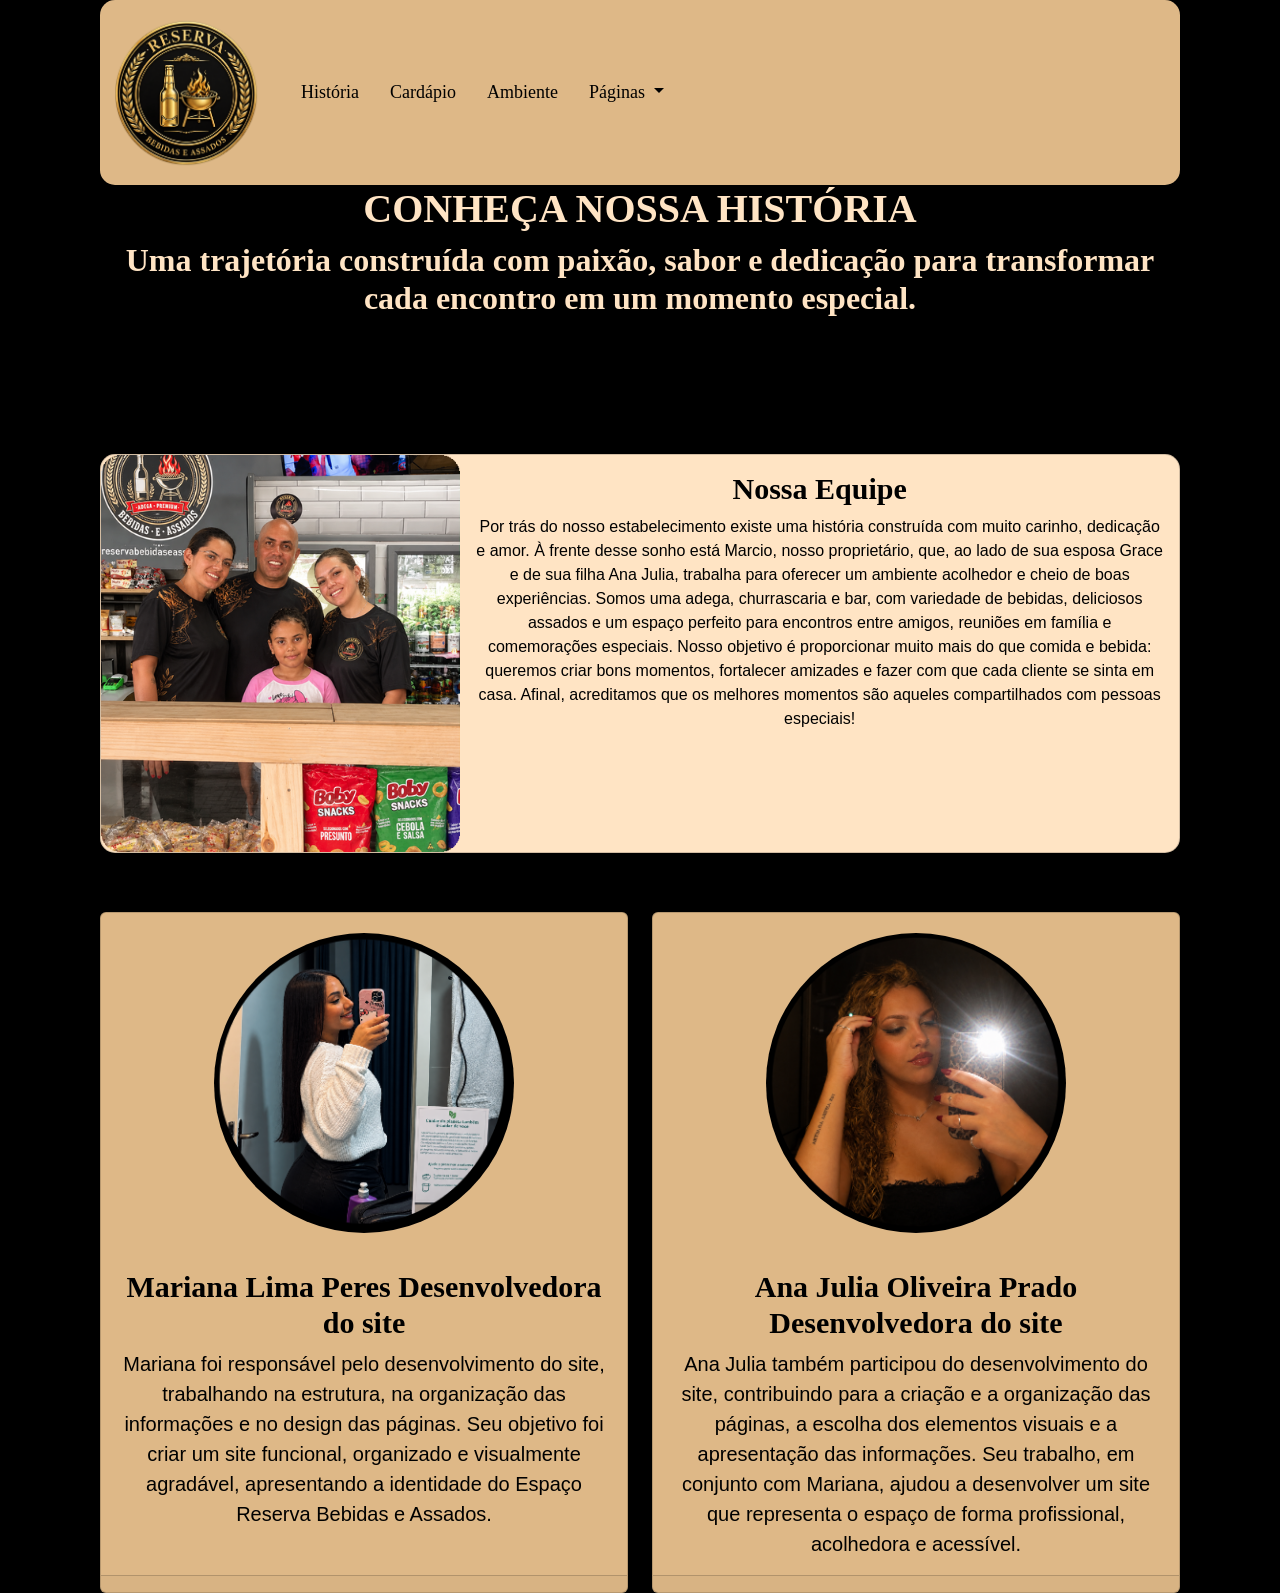
<file: Atividade Reserva Ana Julia e Mariana Finalizada/Atividade Reserva Ana Julia e Mariana 1 3 1/index.html>
<!DOCTYPE html>
<html lang="pt-br">
<head>
    <meta charset="UTF-8">
    <meta name="viewport" content="width=device-width, initial-scale=1.0">
    <link rel="stylesheet" type="text/css" href="bootstrap-5.3.8-dist/css/bootstrap.css">
      <link rel="stylesheet" href="css/style.css">
      <link rel="icon" type="image/png" href="imagens/imagem 1.png.png">
   

    <title>História</title>
</head>
<body>
  <header id="topo">

       

        </header>

        <nav class="navbar navbar-expand-lg navbar-reserva" data-bs-theme="dark">
    <div class="container-fluid">
        <a class="navbar-brand">
    <img src="imagens/imagem 1.png.png" alt="reserva_bebidas_assados" width="150">
</a>
        <button class="navbar-toggler" type="button" data-bs-toggle="collapse" data-bs-target="#navbarSupportedContent" aria-controls="navbarSupportedContent" aria-expanded="false" aria-label="Toggle navigation">
        <span class="navbar-toggler-icon"></span>
        </button>
        <div class="collapse navbar-collapse" id="navbarSupportedContent">
        <ul class="navbar-nav me-auto mb-2 mb-lg-0">
            <li class="nav-item">
            <a class="nav-link active" aria-current="page" href="index.html" >História</a>
            </li>
            <li class="nav-item">
            <a class="nav-link" href="página 2.html" >Cardápio</a>
            </li>
            <li class="nav-item">
            <a class="nav-link" href="página 3.html">Ambiente</a>
            </li>
            <li class="nav-item dropdown">
            <a class="nav-link dropdown-toggle" href="#" role="button" data-bs-toggle="dropdown" aria-expanded="false">
                Páginas
            </a>
            <ul class="dropdown-menu">
                <li><a class="dropdown-item" href="index.html">História</a></li>
                <li><a class="dropdown-item" href="página 2.html">Cardápio</a></li>
                <li><a class="dropdown-item" href="página 3.html">Ambiente</a></li>
            </ul>
            </li>
            <!--li class="nav-item">
            <a class="nav-link disabled" aria-disabled="true">Disabled</a>
            </li-->
        </ul>
        </div>
    </div>
    </nav>

    <h1>CONHEÇA NOSSA HISTÓRIA</h1> 
    <h2>Uma trajetória construída com paixão, sabor e dedicação para transformar  
        cada encontro em um momento especial.</h2>
    
    <p> A Reserva Bebidas e Assados nasceu em São Paulo, no bairro Reserva Raposo, com a proposta
        de reunir em um só lugar o sabor de um bom churrasco, bebidas selecionadas e aquele ambiente
        perfeito para aproveitar bons momentos.
        Mais do que uma churrascaria e adega, a Reserva busca proporcionar
        uma experiência acolhedora, valorizando
        a qualidade dos assados, o sabor e a convivência entre amigos e família.
        Cada detalhe foi pensado para tornar
        cada visita especial. </p>
                        <div class="card mb-3 historia-card">
        <div class="row g-0">
        <div class="col-md-4">
        <img src="imagens/imagem 2.png.png" class="img-fluid rounded-start historia-foto" alt="Nossa Equipe" >
      
        
        </div>
        <div class="col-md-8">
        <div class="card-body">
        <h5 class="card-title">Nossa Equipe</h5>
        <p class="card-text">Por trás do nosso estabelecimento existe uma história construída com muito carinho, dedicação e amor. À frente desse sonho está Marcio, nosso proprietário, que, ao lado de sua esposa Grace e de sua filha Ana Julia, trabalha para oferecer um ambiente acolhedor e cheio de boas experiências.

Somos uma adega, churrascaria e bar, com variedade de bebidas, deliciosos assados e um espaço perfeito para encontros entre amigos, reuniões em família e comemorações especiais.

Nosso objetivo é proporcionar muito mais do que comida e bebida: queremos criar bons momentos, fortalecer amizades e fazer com que cada cliente se sinta em casa. Afinal, acreditamos que os melhores momentos são aqueles compartilhados com pessoas especiais!</p>
        <p class="card-text"><small class="text-body-secondary"></small></p>
        </div>
        </div>
        </div>
        </div>
                <p>Reserva Bebidas e Assados — sabor que reúne pessoas.
           </p>
          
                            <div class="row row-cols-1 row-cols-md-2 g-4 justify-content-center">
                    <div class="col">
                    <div class="card h-100">
                    <img src="imagens/imagem 3.png.png" class="equipe-foto" alt="Mariana">
                    <div class="card-body ">
                    <h5 class="card-title">Mariana Lima Peres Desenvolvedora do site</h5> 
                    <p class="card-text">Mariana foi responsável pelo desenvolvimento do site, trabalhando na estrutura, na organização das informações e no design das páginas. Seu objetivo foi criar um site funcional, organizado e visualmente agradável, apresentando a identidade do Espaço Reserva Bebidas e Assados.</p>
                    </div>
                    <div class="card-footer">
                    <small class="text-body-secondary"></small>
                    </div>
                    </div>
                    </div>
                    <div class="col">
                    <div class="card h-100">
                    <img src="imagens/imagem 4.png.png" class="equipe-foto" alt="Ana Julia">
                    <div class="card-body">
                    <h5 class="card-title">Ana Julia Oliveira Prado Desenvolvedora do site</h5>
                    <p class="card-text">Ana Julia também participou do desenvolvimento do site, contribuindo para a criação e a organização das páginas, a escolha dos elementos visuais e a apresentação das informações. Seu trabalho, em conjunto com Mariana, ajudou a desenvolver um site que representa o espaço de forma profissional, acolhedora e acessível.
</p>
                    </div>
                    <div class="card-footer">
                    <small class="text-body-secondary"></small>
                    </div>
                    </div>
                    </div>
                    </div>
  <!-- Botão Voltar ao Topo -->
        <!-- IMPORTANTE! O conteúdo entre as linhas 148 até 175 é OBRIGATÓRIO para que o botão funcione corretamente!!!-->
        <button id="btnTopo"
            onclick="voltarAoTopo()"
            aria-label="Voltar ao topo"
            title="Voltar ao topo">
            ↑ <!--Este caractere está sendo usado para representar a seta para cima-->
        </button>
 
        <script>
            // Obtém o botão pelo seu ID
            const btnTopo = document.getElementById("btnTopo");
 
            // Verifica a posição da rolagem da página
            window.onscroll = function () {
                if (document.documentElement.scrollTop > 200) {
                    btnTopo.style.display = "block";
                } else {
                    btnTopo.style.display = "none";
                }
            };
 
            // Retorna suavemente ao início da página
            function voltarAoTopo() {
                window.scrollTo({
                    top: 0,
                    behavior: "smooth"
                });
            }
        </script>
    <script src="https://cdn.jsdelivr.net/npm/@popperjs/core@2.11.8/dist/umd/popper.min.js" integrity="sha384-I7E8VVD/ismYTF4hNIPjVp/Zjvgyol6VFvRkX/vR+Vc4jQkC+hVqc2pM8ODewa9r" crossorigin="anonymous"></script>
    <script src="https://cdn.jsdelivr.net/npm/bootstrap@5.3.8/dist/js/bootstrap.min.js" integrity="sha384-G/EV+4j2dNv+tEPo3++6LCgdCROaejBqfUeNjuKAiuXbjrxilcCdDz6ZAVfHWe1Y" crossorigin="anonymous"></script>
</body>
</html>
</file>
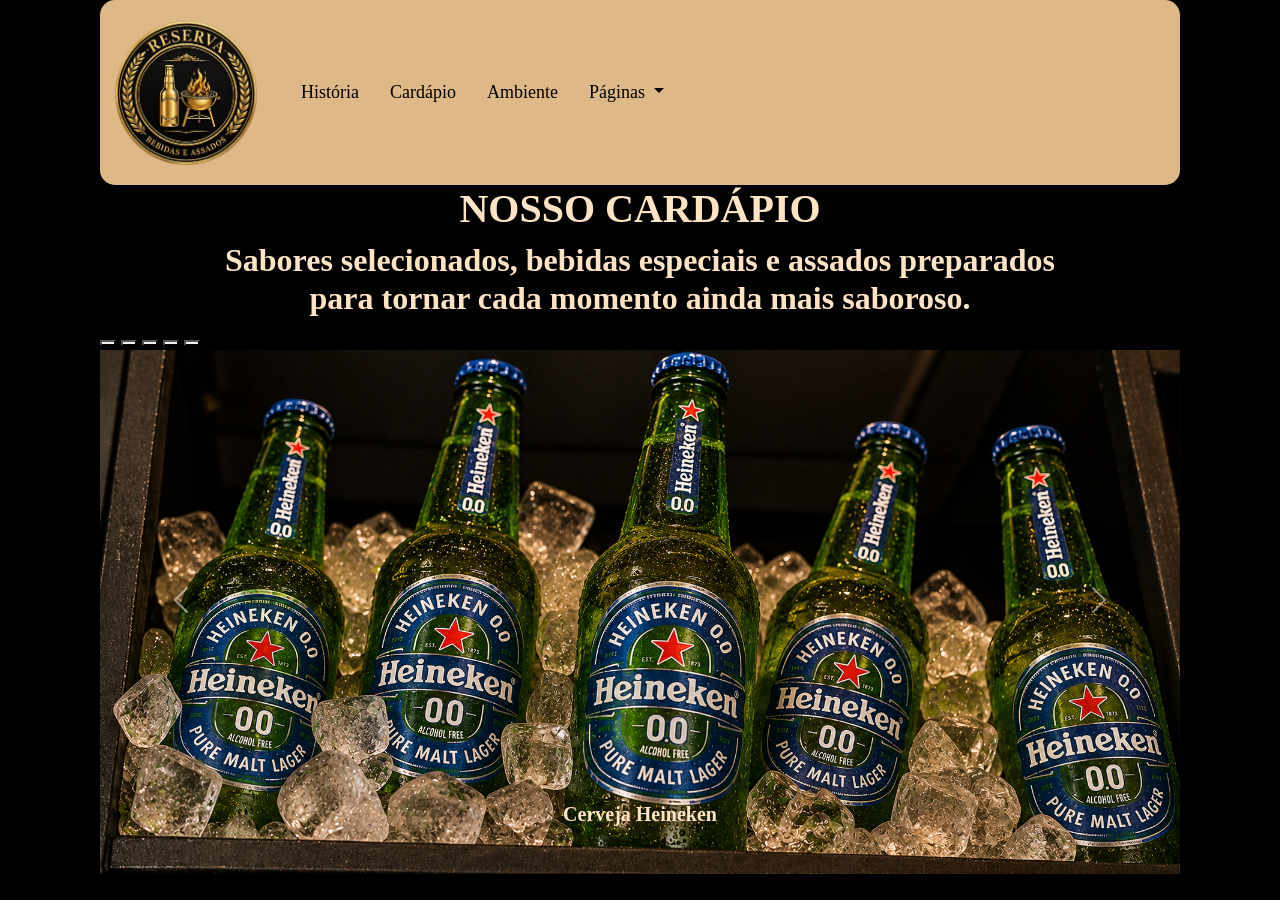
<file: Atividade Reserva Ana Julia e Mariana Finalizada/Atividade Reserva Ana Julia e Mariana 1 3 1/página 2.html>
<!DOCTYPE html>
<html lang="pt-br">
<head>
    <meta charset="UTF-8">
    <meta name="viewport" content="width=device-width, initial-scale=1.0">
    <link rel="stylesheet" type="text/css" href="bootstrap-5.3.8-dist/css/bootstrap.css">
    <link rel="stylesheet" href="css/style.css">
    <link rel="icon" type="image/png" href="imagens/imagem 1.png.png">
    
    <title>Cardápio</title>
</head>
<body>
  <header id="topo">

       

        </header>

     <nav class="navbar navbar-expand-lg navbar-reserva" data-bs-theme="dark">
    <div class="container-fluid">
        <a class="navbar-brand">
    <img src="imagens/imagem 1.png.png" alt="reserva_bebidas_assados" width="150">
</a>
        <button class="navbar-toggler" type="button" data-bs-toggle="collapse" data-bs-target="#navbarSupportedContent" aria-controls="navbarSupportedContent" aria-expanded="false" aria-label="Toggle navigation">
        <span class="navbar-toggler-icon"></span>
        </button>
        <div class="collapse navbar-collapse" id="navbarSupportedContent">
        <ul class="navbar-nav me-auto mb-2 mb-lg-0">
            <li class="nav-item">
            <a class="nav-link active" aria-current="page" href="index.html">História</a>
            </li>
            <li class="nav-item">
            <a class="nav-link" href="página 2.html" >Cardápio</a>
            </li>
            <li class="nav-item">
            <a class="nav-link" href="página 3.html">Ambiente</a>
            </li>
            <li class="nav-item dropdown">
            <a class="nav-link dropdown-toggle" href="#" role="button" data-bs-toggle="dropdown" aria-expanded="false">
                Páginas
            </a>
            <ul class="dropdown-menu">
                <li><a class="dropdown-item" href="index.html">História</a></li>
                <li><a class="dropdown-item" href="página 2.html">Cardápio</a></li>
                <li><a class="dropdown-item" href="página 3.html">Ambiente</a></li>
            </ul>
            </li>
            <!--li class="nav-item">
            <a class="nav-link disabled" aria-disabled="true">Disabled</a>
            </li-->
        </ul>
        </div>
    </div>
    </nav>


    <h1>NOSSO CARDÁPIO</h1>
    <h2>Sabores selecionados, bebidas especiais e assados preparados<br>
         para tornar cada momento ainda mais saboroso.</h2>
    
        <div id="carouselExample" class="carousel slide" data-bs-ride="carousel" data-bs-interval="3500">
            <div class="carousel">
            <button type="button" data-bs-target="#carouselExample" data-bs-slide-to="0" class="active" aria-current="true" aria-label="Slide 1"></button>
            <button type="button" data-bs-target="#carouselExample" data-bs-slide-to="1" aria-label="Slide 2"></button>
            <button type="button" data-bs-target="#carouselExample" data-bs-slide-to="2" aria-label="Slide 3"></button>
            <button type="button" data-bs-target="#carouselExample" data-bs-slide-to="3" aria-label="Slide 4"></button>
            <button type="button" data-bs-target="#carouselExample" data-bs-slide-to="4" aria-label="Slide 5"></button>
            </div>  
            <div class="carousel-inner">
            <div class="carousel-item active">
            <img src="imagens/imagem 5.png.png" class="d-block w-100 w" alt="...">
                <div class="carousel-caption d-none d-md-block">
                <h5>Cerveja Heineken</h5>
                
            </div>
        </div>
            <div class="carousel-item">
            <img src="imagens/Imagem 6.png.png" class="d-block w-100" alt="...">
                <div class="carousel-caption d-none d-md-block">
                    <h5> Whisky</h5> 
                   
                </div>
        </div>
            <div class="carousel-item">
            <img src="imagens/Imagem 7.png.png" class="d-block w-100" alt="...">
                <div class="carousel-caption d-none d-md-block">
                      <h5>Vinhos</h5>
                    
                </div>
        </div>
                <div class="carousel-item">
                <img src="imagens/imagem 8.png.png" class="d-block w-80" alt="...">
                    <div class="carousel-caption d-none d-md-block">
                        <h5>Porções</h5>
                     
                    </div>
        </div>
            <div class="carousel-item">
                <img src="imagens/imagem 9.png.png" class="d-block w-80" alt="...">
                    <div class="carousel-caption d-none d-md-block">
                        <h5>Caipirinhas</h5>
                        
                    </div>
            </div>
        </div>
        <button class="carousel-control-prev" type="button" data-bs-target="#carouselExample" data-bs-slide="prev">
            <span class="carousel-control-prev-icon" aria-hidden="true"></span>
            <span class="visually-hidden">Previous</span>
        </button>
        <button class="carousel-control-next" type="button" data-bs-target="#carouselExample" data-bs-slide="next">
            <span class="carousel-control-next-icon" aria-hidden="true"></span>
            <span class="visually-hidden">Next</span>
        </button>
        </div>
     <!-- Botão Voltar ao Topo -->
        <!-- IMPORTANTE! O conteúdo entre as linhas 148 até 175 é OBRIGATÓRIO para que o botão funcione corretamente!!!-->
        <button id="btnTopo"
            onclick="voltarAoTopo()"
            aria-label="Voltar ao topo"
            title="Voltar ao topo">
            ↑ <!--Este caractere está sendo usado para representar a seta para cima-->
        </button>
 
        <script>
            // Obtém o botão pelo seu ID
            const btnTopo = document.getElementById("btnTopo");
 
            // Verifica a posição da rolagem da página
            window.onscroll = function () {
                if (document.documentElement.scrollTop > 200) {
                    btnTopo.style.display = "block";
                } else {
                    btnTopo.style.display = "none";
                }
            };
 
            // Retorna suavemente ao início da página
            function voltarAoTopo() {
                window.scrollTo({
                    top: 0,
                    behavior: "smooth"
                });
            }
        </script>
    <script src="https://cdn.jsdelivr.net/npm/@popperjs/core@2.11.8/dist/umd/popper.min.js" integrity="sha384-I7E8VVD/ismYTF4hNIPjVp/Zjvgyol6VFvRkX/vR+Vc4jQkC+hVqc2pM8ODewa9r" crossorigin="anonymous"></script>
    <script src="https://cdn.jsdelivr.net/npm/bootstrap@5.3.8/dist/js/bootstrap.min.js" integrity="sha384-G/EV+4j2dNv+tEPo3++6LCgdCROaejBqfUeNjuKAiuXbjrxilcCdDz6ZAVfHWe1Y" crossorigin="anonymous"></script>
</body>
</html>
</file>
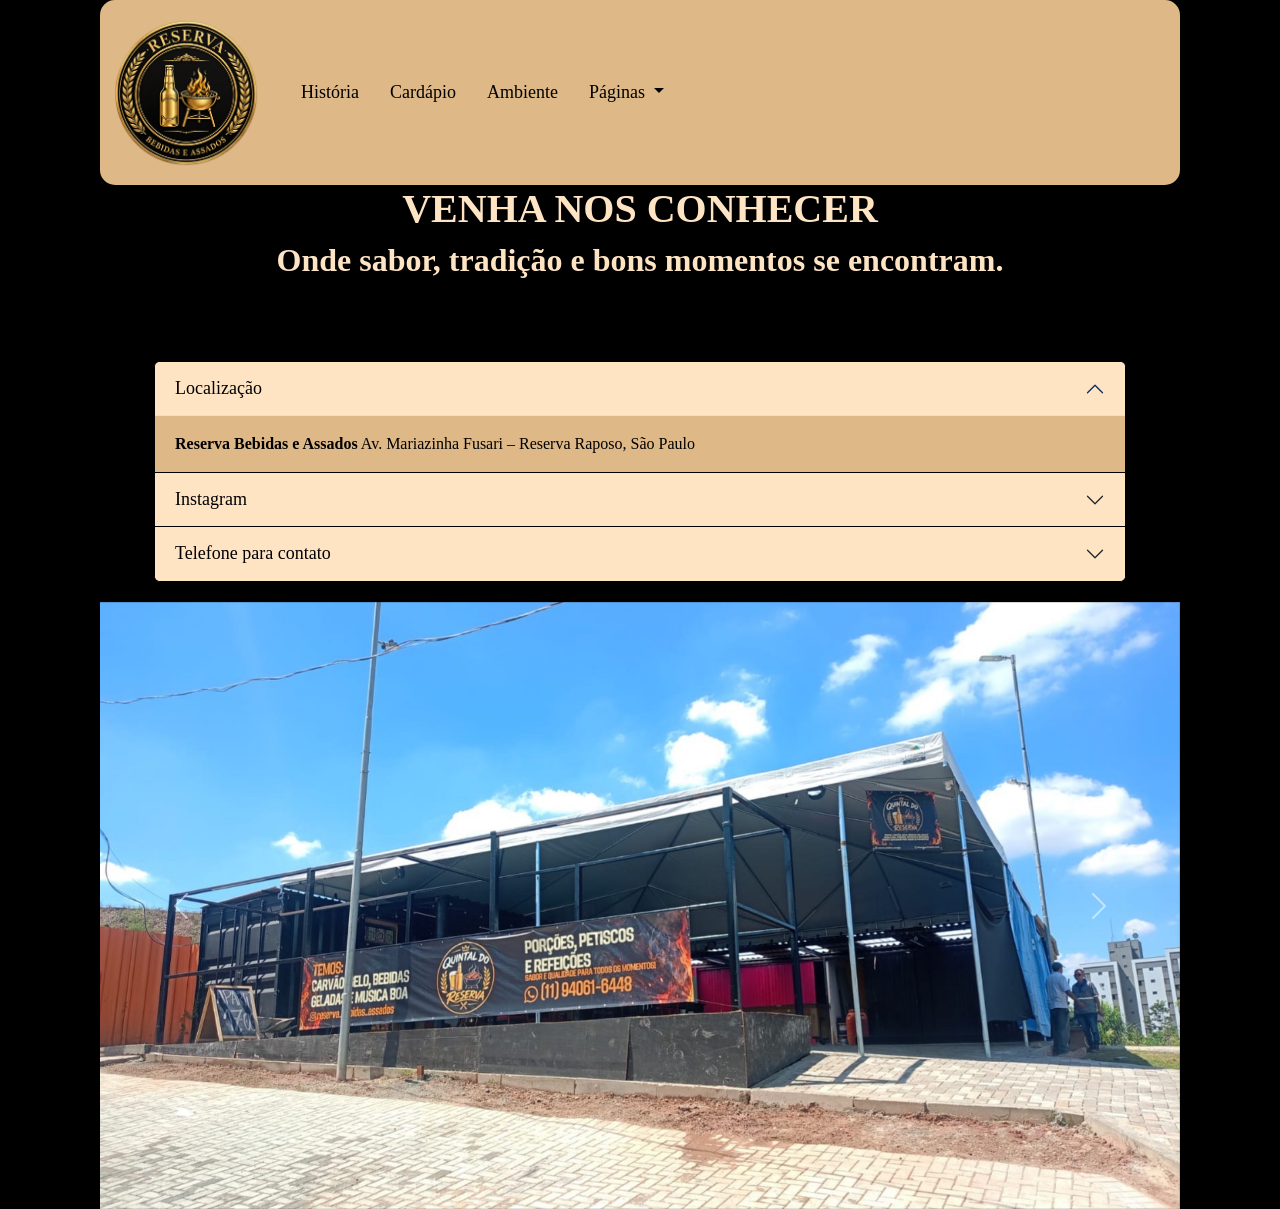
<file: Atividade Reserva Ana Julia e Mariana Finalizada/Atividade Reserva Ana Julia e Mariana 1 3 1/página 3.html>
<!DOCTYPE html>
<html lang="pt-br">
<head>
    <meta charset="UTF-8">
    <meta name="viewport" content="width=device-width, initial-scale=1.0">
    <link rel="stylesheet" type="text/css" href="bootstrap-5.3.8-dist/css/bootstrap.css">
    <link rel="stylesheet" href="css/style.css">
    <link rel="icon" type="image/png" href="imagens/imagem 1.png.png">
  
    <title>Ambiente</title>
</head>
<body>
  <header id="topo">

       

        </header>

     <nav class="navbar navbar-expand-lg navbar-reserva" data-bs-theme="dark">
    <div class="container-fluid">
        <a class="navbar-brand">
    <img src="imagens/imagem 1.png.png" alt="reserva_bebidas_assados" width="150">
</a>
        <button class="navbar-toggler" type="button" data-bs-toggle="collapse" data-bs-target="#navbarSupportedContent" aria-controls="navbarSupportedContent" aria-expanded="false" aria-label="Toggle navigation">
        <span class="navbar-toggler-icon"></span>
        </button>
        <div class="collapse navbar-collapse" id="navbarSupportedContent">
        <ul class="navbar-nav me-auto mb-2 mb-lg-0">
            <li class="nav-item">
            <a class="nav-link active" aria-current="page" href="index.html" >História</a>
            </li>
            <li class="nav-item">
            <a class="nav-link" href="página 2.html" >Cardápio</a>
            </li>
            <li class="nav-item">
            <a class="nav-link" href="página 3.html">Ambiente</a>
            </li>
            <li class="nav-item dropdown">
            <a class="nav-link dropdown-toggle" href="#" role="button" data-bs-toggle="dropdown" aria-expanded="false" >
                Páginas
            </a>
            <ul class="dropdown-menu">
                <li><a class="dropdown-item" href="index.html">História</a></li>
                <li><a class="dropdown-item" href="página 2.html">Cardápio</a></li>
                <li><a class="dropdown-item" href="página 3.html">Ambiente</a></li>
            </ul>
            </li>
            <!--li class="nav-item">
            <a class="nav-link disabled" aria-disabled="true">Disabled</a>
            </li-->
        </ul>
        </div>
    </div>
    </nav>

    <h1>VENHA NOS CONHECER</h1>
    <h2>Onde sabor, tradição e bons momentos se encontram.</h2>
    
    <p>Um lugar para saborear bons momentos, reunir quem você gosta e aproveitar o melhor em bebidas e assados. A Reserva Bebidas e Assados espera por você.
</p>
        <div class="accordion" id="accordionExample">
        <div class="accordion-item">
        <h2 class="accordion-header">
        <button class="accordion-button"  type="button" data-bs-toggle="collapse" data-bs-target="#collapseOne" aria-expanded="true" aria-controls="collapseOne">
                Localização
        </button>
        </h2>
        <div id="collapseOne" class="accordion-collapse collapse show" data-bs-parent="#accordionExample" >
        <div class="accordion-body">
        <strong>Reserva Bebidas e Assados</strong>  Av. Mariazinha Fusari – Reserva Raposo, São Paulo
        </div>
        </div>
        </div>
        <div class="accordion-item">
        <h2 class="accordion-header">
        <button class="accordion-button collapsed" type="button" data-bs-toggle="collapse" data-bs-target="#collapseTwo" aria-expanded="false" aria-controls="collapseTwo"  >
             Instagram
        </button>
        </h2>
        <div id="collapseTwo" class="accordion-collapse collapse" data-bs-parent="#accordionExample">
        <div class="accordion-body">
        <strong>Instagram</strong>@reserva_bebidas_assados
        </div>
        </div>
        </div>
        <div class="accordion-item">
        <h2 class="accordion-header">
        <button class="accordion-button collapsed" type="button" data-bs-toggle="collapse" data-bs-target="#collapseThree" aria-expanded="false" aria-controls="collapseThree"  >
           Telefone para contato
        </button>
        </h2>
        <div id="collapseThree" class="accordion-collapse collapse" data-bs-parent="#accordionExample" >
        <div class="accordion-body">
        <strong>WhatsApp</strong> +55 12 98811-1328
        </div>
        </div>
        </div>
        </div>

        <div id="carouselExampleInterval" class="carousel slide" data-bs-ride="carousel">
        <div class="carousel-inner">
        <div class="carousel-item active" data-bs-interval="3500">
        <img src="imagens/imagem 10.png.png" class="d-block w-100" alt="Entrada">
        </div>
        <div class="carousel-item" data-bs-interval="3500">
        <img src="imagens/imagem 11.png.png" class="d-block w-100" alt="...">
        </div>
        <div class="carousel-item">
        <img src="imagens/imagem 12.png.png" class="d-block w-100" alt="...">
        </div>
        </div>
        <button class="carousel-control-prev" type="button" data-bs-target="#carouselExampleInterval" data-bs-slide="prev">
        <span class="carousel-control-prev-icon" aria-hidden="true"></span>
        <span class="visually-hidden">Previous</span>
        </button>
        <button class="carousel-control-next" type="button" data-bs-target="#carouselExampleInterval" data-bs-slide="next">
        <span class="carousel-control-next-icon" aria-hidden="true"></span>
        <span class="visually-hidden">Next</span>
        </button>
</div>

         <!-- Botão Voltar ao Topo -->
        <!-- IMPORTANTE! O conteúdo entre as linhas 148 até 175 é OBRIGATÓRIO para que o botão funcione corretamente!!!-->
        <button id="btnTopo"
            onclick="voltarAoTopo()"
            aria-label="Voltar ao topo"
            title="Voltar ao topo">
            ↑ <!--Este caractere está sendo usado para representar a seta para cima-->
        </button>
 
        <script>
            // Obtém o botão pelo seu ID
            const btnTopo = document.getElementById("btnTopo");
 
            // Verifica a posição da rolagem da página
            window.onscroll = function () {
                if (document.documentElement.scrollTop > 200) {
                    btnTopo.style.display = "block";
                } else {
                    btnTopo.style.display = "none";
                }
            };
 
            // Retorna suavemente ao início da página
            function voltarAoTopo() {
                window.scrollTo({
                    top: 0,
                    behavior: "smooth"
                });
            }
        </script>
    <script src="https://cdn.jsdelivr.net/npm/@popperjs/core@2.11.8/dist/umd/popper.min.js" integrity="sha384-I7E8VVD/ismYTF4hNIPjVp/Zjvgyol6VFvRkX/vR+Vc4jQkC+hVqc2pM8ODewa9r" crossorigin="anonymous"></script>
    <script src="https://cdn.jsdelivr.net/npm/bootstrap@5.3.8/dist/js/bootstrap.min.js" integrity="sha384-G/EV+4j2dNv+tEPo3++6LCgdCROaejBqfUeNjuKAiuXbjrxilcCdDz6ZAVfHWe1Y" crossorigin="anonymous"></script>
</body>
</html>
</file>
<file: Atividade Reserva Ana Julia e Mariana Finalizada/Atividade Reserva Ana Julia e Mariana 1 3 1/css/style.css>
@charset "utf-8";
 
/* CSS Document */
 
/* Personalização da Navbar */
.navbar {
    background-color:burlywood; /* Cor de fundo */
    border-radius: 15px;
}
 
/* Links da Navbar */
.navbar-nav .nav-link {
    color: black; /* Cor dos nomes das páginas */
    font-size: 18px; /* Tamanho das letras */
    font-family: Georgia, 'Times New Roman', Times, serif; /* Tipo da fonte */
    margin-left: 15px; /* Espaço entre os links */
}
 
/* Link da página atual */
.navbar-nav .nav-link.active {
    color: black; /* cor dos links História */
}

/* Menu Páginas */
.navbar-nav a {
    color: bisque; 
    font-size: 18px; 
    font-family: Georgia, 'Times New Roman', Times, serif; 
}

/* Formatação das imagens */
img {
    max-width: 100%;
    height: auto;
}
 
 
/* Cards gerais */
.card {
    background-color: burlywood;
}
 
/* Fotos da equipe */
.equipe-foto {
    width: 300px;
    height: 300px;
    object-fit: cover;
    border-radius: 50%;
    display: block;
    margin: 20px auto;
    border: none;
    background-color: black;
}
 
/* Texto dos cards */
.card-body {
    text-align: center;
}
 
/* Cards da equipe */
.equipe-card {
    background-color: bisque;
    border: none;
    border-radius: 15px;
    text-align: center;
    font-family: Georgia, 'Times New Roman', Times, serif;
}
 
/* Títulos da equipe */
.card-title {
    color: black;
    font-size: 30px;
    font-family: Georgia, 'Times New Roman', Times, serif;
}
 
/* Descrição da equipe */
.card-text {
    color: black;
    font-size: 20px;
    font-family: Verdana, Geneva, Tahoma, sans-serif;
}
 .historia-card .card-text {
    font-size: 16px;
}
/* Card da história */
.historia-card {
    width: 100%;
    margin: 20px auto;
    background-color: bisque;/* Define cor do fundo */
    border-radius: 15px;
}
 
/* Foto da história */
.historia-foto {
    width: 100%;/* Faz a imagem ocupar toda a largura */
    height: auto;/*acompanha a altura do card*/
    object-fit: cover;/* Evita que a imagem fique deformada */
    display: block;/* Organiza a imagem como um bloco */
    margin: 0 auto; /* Centraliza a imagem */
}

/* Título da página Ambientes */
h1 {
    color: bisque; 
    text-align: center; /* Deixa o título centralizado */
    font-size: 40px; 
    font-family: Georgia; 
}
 
/* Subtítulo da página */
h2 {
    color: bisque; 
    text-align: center; 
    font-family: Georgia; 
}
 
/* Texto de apresentação */
p {
    color: black; /* muda a cor */
    text-align: center; /* Centraliza o texto */
    font-size: 18px; /* Aumenta o tamanho das letras */
}

/* Formatação do Accordion */
.accordion {
    margin: 20px auto; /* Espaço ao redor do Accordion */
    width: 90%; /* Largura do Accordion */
}
 
/* Títulos do Accordion */
.accordion .accordion-button {
    background-color: bisque; 
    color: black; 
    font-size: 18px; 
    font-family: Georgia, 'Times New Roman', Times, serif;
}
 
/* Accordion */
.accordion-body {
    background-color: burlywood;
    color: black; /* Cor do texto */
    font-size: 16px; 
    font-family: Georgia, 'Times New Roman', Times, serif;
}
 
/* Borda do Accordion */
.accordion-item{
    border: 1px solid rgb(0, 0, 0); 
}

 /* Formatação do Botão Voltar ao Topo */
        #btnTopo {
            display: none;
            position: fixed;
            bottom: 35px;
            right: 35px;
            z-index: 1000;
 
            background-color:bisque;
            color: white;
            border: none;
            border-radius: 50%;
            width: 55px;
            height: 55px;
 
            font-size: 26px;
            cursor: pointer;
            box-shadow: 0 3px 8px #0003;
            transition: background-color 0.3s;
        }
 
        /* Efeito ao passar o mouse */
        #btnTopo:hover {
            background-color: white;
        }
</file>
